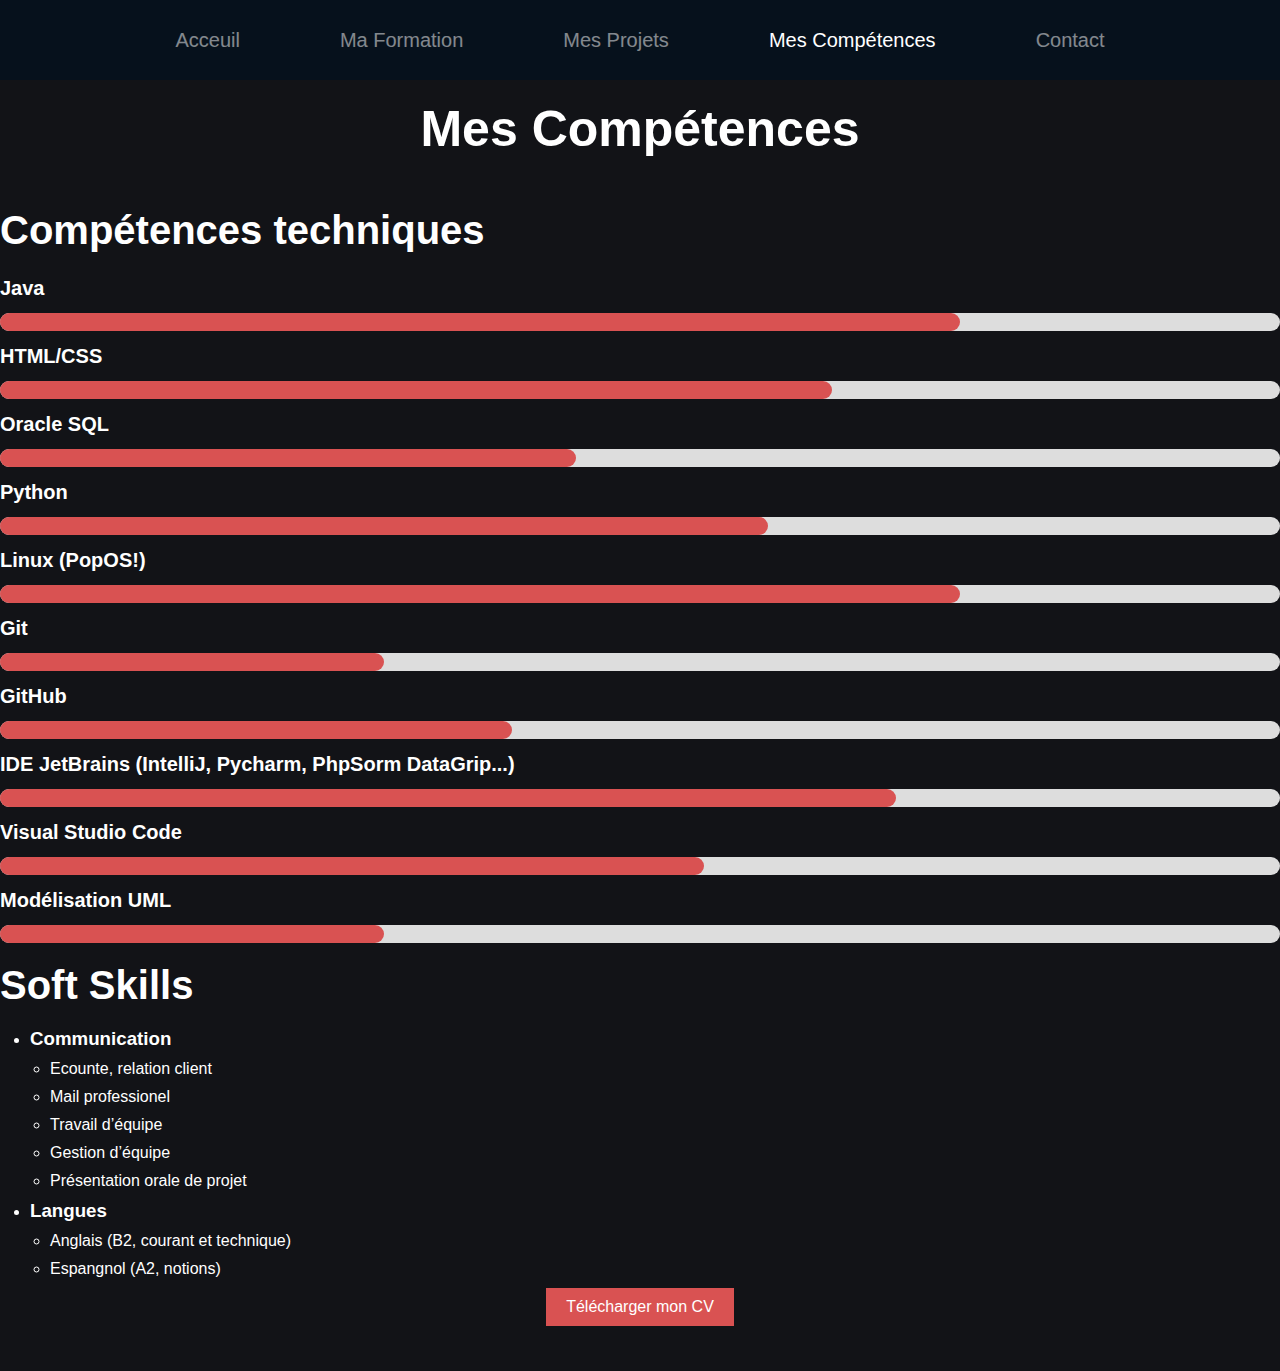
<file: cv/index.html>
<!DOCTYPE html>
<html lang="fr">
<head>
    <meta charset="utf-8">
    <meta name="viewport" content='width=device-width, initial-scale=1.0'>
    <title>Émilien FIEU</title>

    <link rel="stylesheet" href="../style.css">
    <link rel="icon" href="../media/img/favicon.ico" type="image/x-icon">
</head>
<body>
<nav class="navbar">
    <ul class="link-group">
        <li class="link"><a href="../">Acceuil</a></li>
        <li class="link"><a href="../formation/">Ma formation</a></li>

        <li class="link"><a href="../projects/">Mes Projets</a></li>
        <li class="link active "><a href="">Mes Compétences</a></li>
        <li class="link"><a href="../contact/">Contact</a></li>
    </ul>
</nav>

<section class="cv-section">
    <h1>Mes Compétences</h1>
    <div class="cv">
        <div class="cv-container">
            <h2>Compétences techniques</h2>
            <ul class="cv-list">
                <li class="cv-item">Java</li>
                <div class="skills-container">
                    <div class="skills java"> </div>
                </div>

                <li class="cv-item">HTML/CSS</li>
                <div class="skills-container">
                    <div class="skills html"></div>
                </div>

                <li class="cv-item">Oracle SQL</li>
                <div class="skills-container">
                    <div class="skills SQL"> </div>
                </div>

                <li class="cv-item">Python</li>
                <div class="skills-container">
                    <div class="skills python"> </div>
                </div>

                <li class="cv-item">Linux (PopOS!)</li>
                <div class="skills-container">
                    <div class="skills linux"> </div>
                </div>

                <li class="cv-item">Git</li>
                <div class="skills-container">
                    <div class="skills git"> </div>
                </div>

                <li class="cv-item">GitHub</li>
                <div class="skills-container">
                    <div class="skills github"> </div>
                </div>

                <li class="cv-item">IDE JetBrains (IntelliJ, Pycharm, PhpSorm DataGrip...) </li>
                <div class="skills-container">
                    <div class="skills jetbrains"> </div>
                </div>

                <li class="cv-item">Visual Studio Code</li>
                <div class="skills-container">
                    <div class="skills vscode"> </div>
                </div>

                <li class="cv-item">Modélisation UML</li>
                <div class="skills-container">
                    <div class="skills uml"> </div>
                </div>
            </ul>

            <h2 class="soft-skills-title">Soft Skills</h2>
            <ul class="soft-skills">
                <li>
                    <h3>Communication</h3>
                    <ul class="soft-skills-sublist">
                        <li>Ecounte, relation client</li>
                        <li>Mail professionel</li>
                        <li>Travail d’équipe</li>
                        <li>Gestion d’équipe</li>
                        <li>Présentation orale de projet</li>
                    </ul>
                </li>
                <li>
                    <h3>Langues</h3>
                    <ul class="soft-skills-sublist">
                        <li>Anglais (B2, courant et technique)</li>
                        <li>Espangnol (A2, notions)</li>
                    </ul>
                </li>
            </ul>

        </div>
    </div>

    <div class="dowload-cv-container">
        <center>
        <a href="../media/pdf/CV_Emilien_FIEU.pdf">
            <button type="button" class="download-cv-btn">Télécharger mon CV</button>
        </a></center>
    </div>
</section>

</body>
</html>
</file>
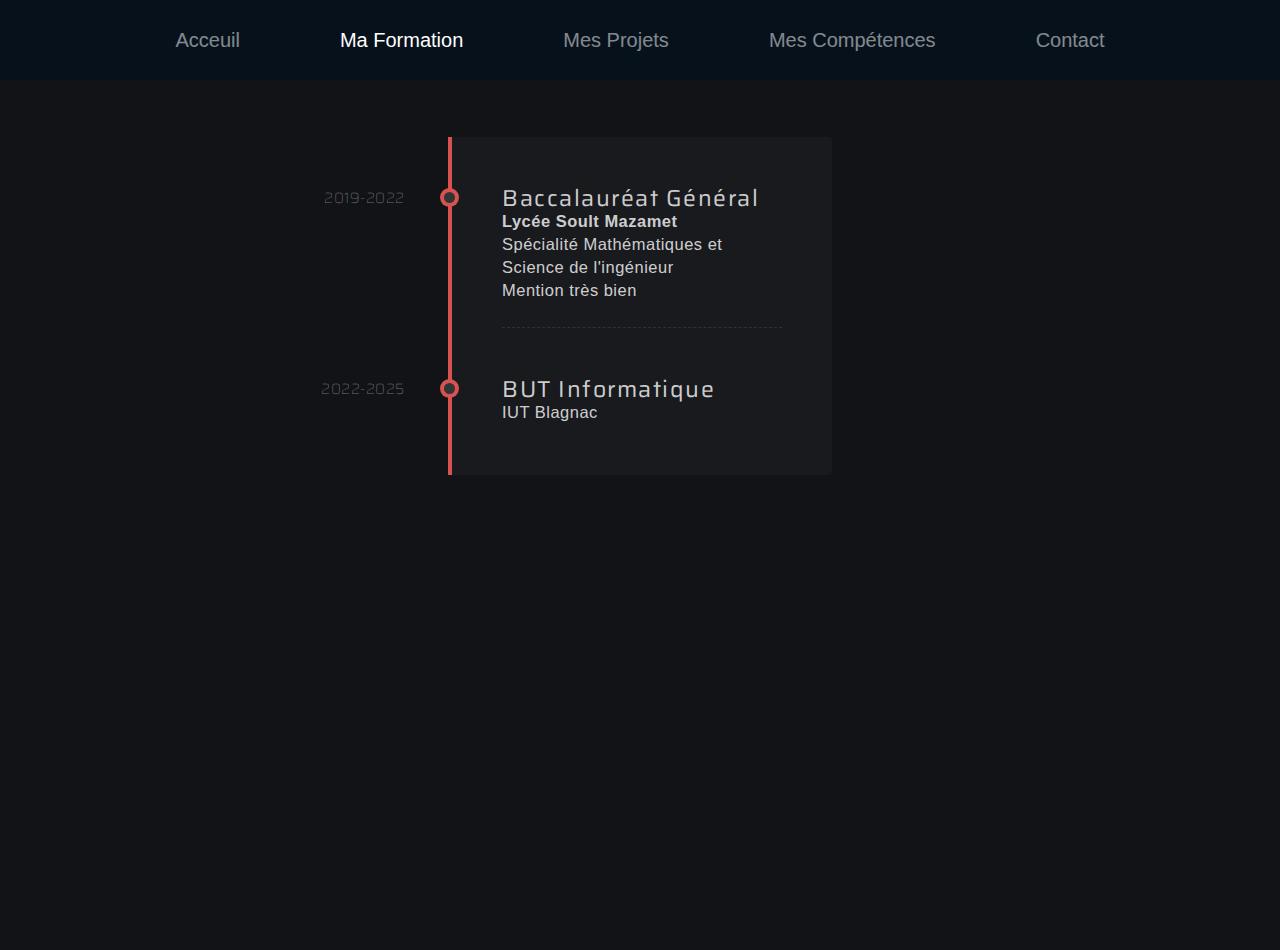
<file: formation/index.html>
<!DOCTYPE html>
<html lang="fr">
<head>
  <meta charset="utf-8">
  <meta name="viewport" content='width=device-width, initial-scale=1.0'>
  <title>Émilien FIEU</title>

  <link rel="stylesheet" href="../style.css">
  <link rel="icon" href="../media/img/favicon.ico" type="image/x-icon">
</head>
<body>
<nav class="navbar">
  <ul class="link-group">
    <li class="link"><a href="../">Acceuil</a></li>
    <li class="link active"><a href="">Ma formation</a></li>
    <li class="link"><a href="../projects/">Mes Projets</a></li>
    <li class="link"><a href="../cv/">Mes Compétences</a></li>
    <li class="link"><a href="../contact/">Contact</a></li>
  </ul>
</nav>

<div id="timeline-content">
  <h1>Timeline</h1>

  <ul class="timeline">
    <li class="event" data-date="2019-2022">
      <h3>Baccalauréat Général</h3>
      <h4>Lycée Soult Mazamet</h4>
      <p>Spécialité Mathématiques et Science de l'ingénieur <br>Mention très bien</p>
    </li>
    <li class="event" data-date="2022-2025">
      <h3>BUT Informatique</h3>
      <p>IUT Blagnac</p>
    </li>
  </ul>
</div>


</body>
</html>
</file>
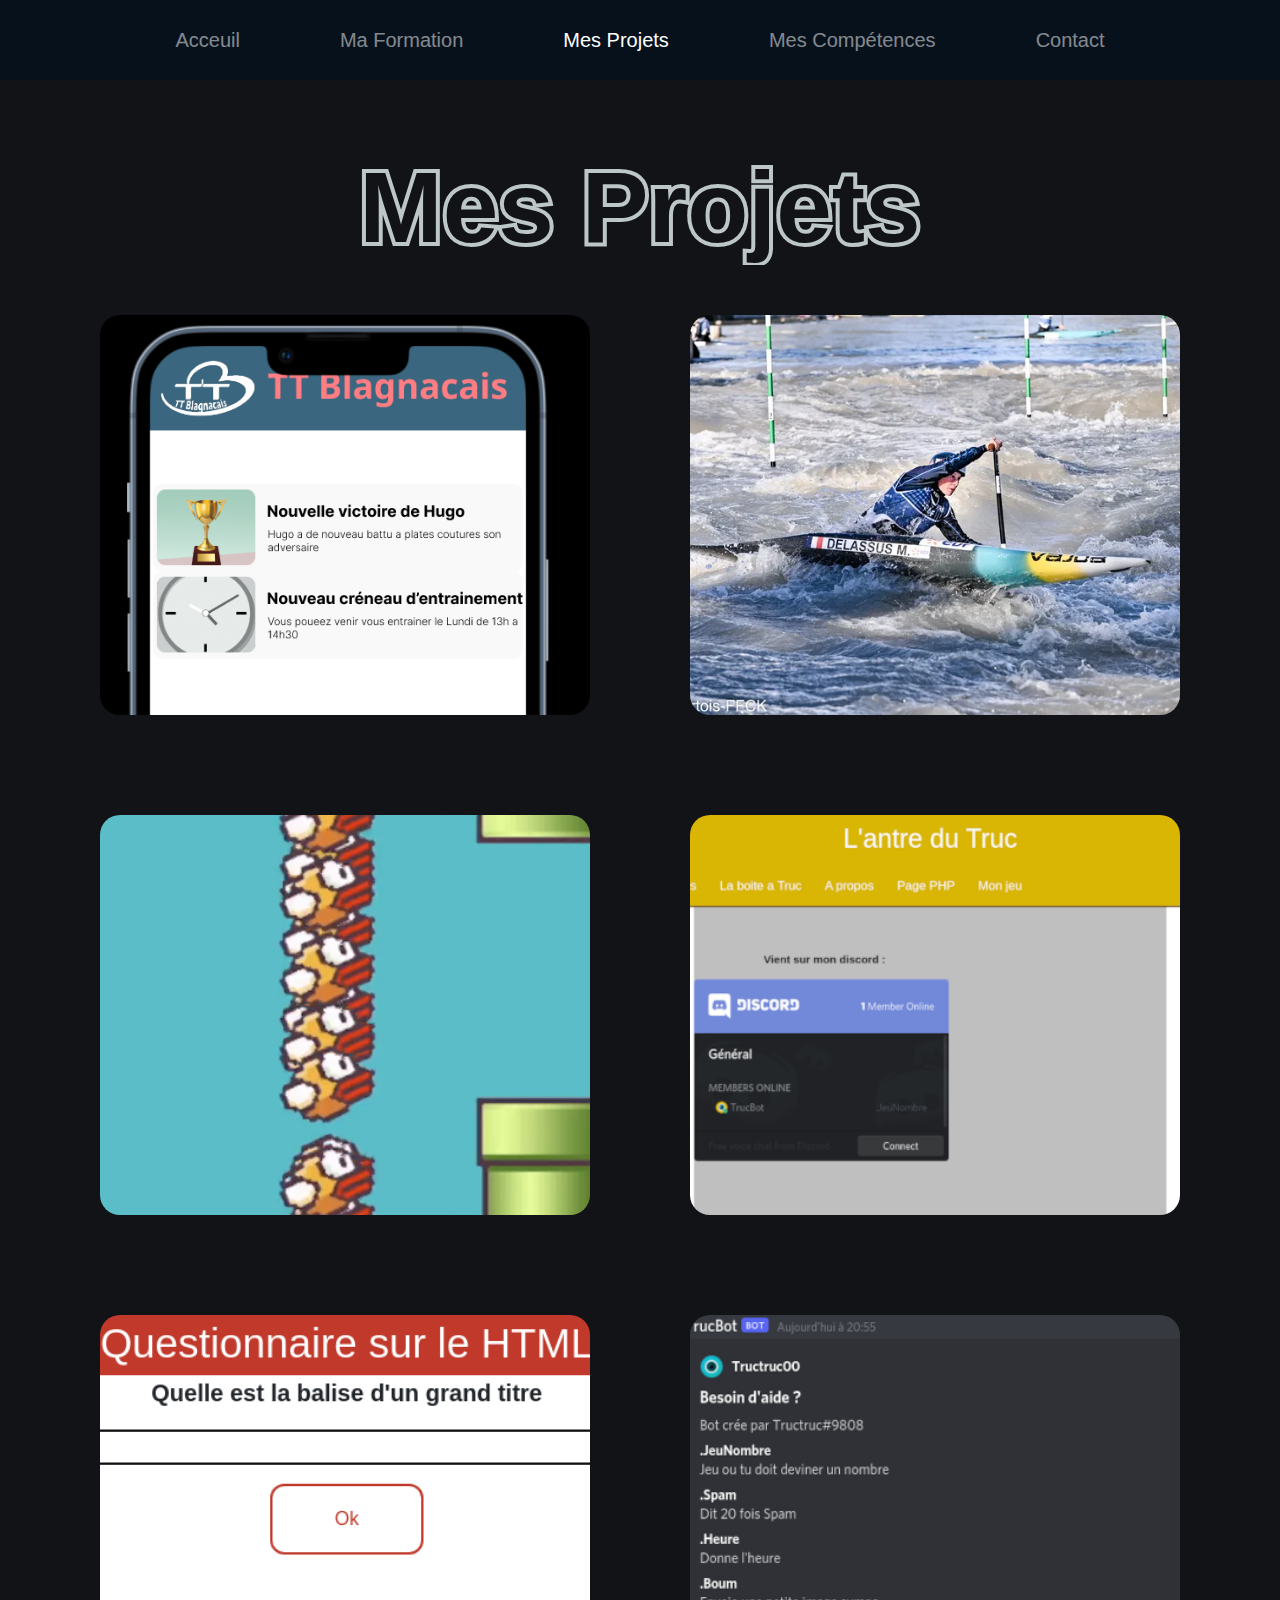
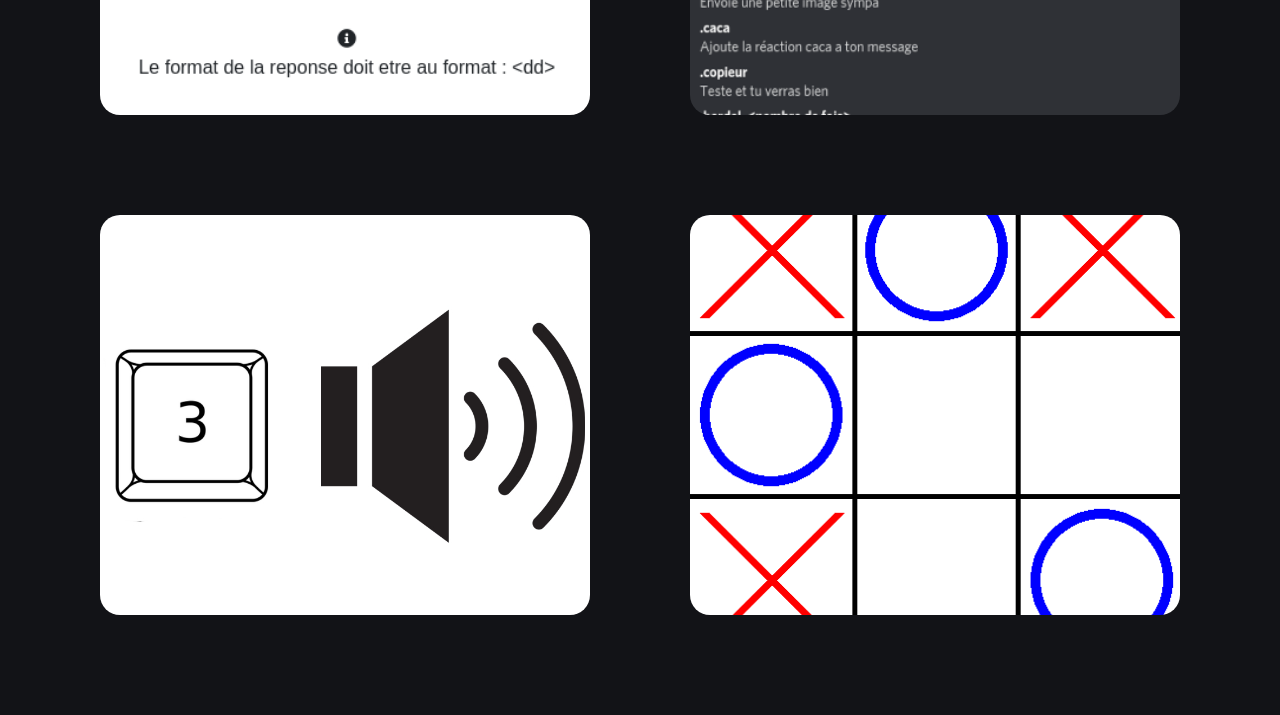
<file: projects/index.html>
<!DOCTYPE html>
<html lang="fr">
<head>
    <meta charset="utf-8">
    <meta name="viewport" content='width=device-width, initial-scale=1.0'>
    <title>Émilien FIEU</title>

    <link rel="stylesheet" href="../style.css">
    <link rel="icon" href="../media/img/favicon.ico" type="image/x-icon">
</head>
<body>
<nav class="navbar">
    <ul class="link-group">
        <li class="link"><a href="../">Acceuil</a></li>
        <li class="link"><a href="../formation/">Ma formation</a></li>

        <li class="link active"><a href="">Mes Projets</a></li>
        <li class="link "><a href="../cv/">Mes Compétences</a></li>
        <li class="link"><a href="../contact/">Contact</a></li>
    </ul>
</nav>
<section class="project-section">
    <h1 class="project-heading">Mes Projets</h1>

    <div class="project-container">

        <div class="project-card">
            <img src="../media/img/maquette.png" class="project-image" alt="">
            <div class="project-content">
                <h1 class="project-title">Maquette TTBlagnacais</h1>
                <p class="project-info">Réalisation d’une maquette d’aplicaiton après un recceuil de besoin en groupe de 3, réalisé durant mon BUT
                </p>
                <div class="project-btn-grp">
                    <button class="project-btn live"
                            onclick='window.location.href=qhref="https://www.figma.com/proto/7VjiIayCmuTxptSemp5CbI/page?node-id=77%3A203&starting-point-node-id=77%3A203";'>Démo
                    </button>
                </div>
            </div>
        </div>

        <div class="project-card">
            <img src="../media/img/canoe.webp" class="project-image" alt="">
            <div class="project-content">
                <h1 class="project-title">Compétition de canoë</h1>
                <p class="project-info">Une application Java permettant la gestion de compétition de canoë réalisé durant mon BUT en groupe de 3
                </p>
                <div class="project-btn-grp">
                    <button class="project-btn "
                            onclick='window.location.href="https://github.com/Tructruc/codeSAE1.1";'>Code Source
                    </button>
                </div>
            </div>
        </div>

        <div class="project-card">
            <img src="../media/img/flappy.png" class="project-image" alt="">
            <div class="project-content">
                <h1 class="project-title">IA Flappy Bird</h1>
                <p class="project-info">Un réseau de neurone qui peut jouer au jeu Flappy Bird, réalisé en python avec
                    la librarie NEAT-Python, basé sur <a
                            href="https://www.youtube.com/watch?v=MMxFDaIOHsE&list=PLzMcBGfZo4-lwGZWXz5Qgta_YNX3_vLS2">ce
                        tutoriel</a>
                </p>
                <div class="project-btn-grp">
                    <button class="project-btn live" onclick="window.location.href='https://youtu.be/elrKoB7V4fw';">
                        Démo
                    </button>
                </div>
            </div>
        </div>

        <div class="project-card">
            <img src="../media/img/lantre.png" class="project-image" alt="">
            <div class="project-content">
                <h1 class="project-title">L'antre du Truc</h1>
                <p class="project-info">Un site réalisé en HTML, CSS et PHP
                </p>
                <div class="project-btn-grp">
                    <button class="project-btn "
                            onclick='window.location.href="https://github.com/Tructruc/LAntreDuTruc";'>Code Source
                    </button>
                    <button class="project-btn live"
                            onclick='window.location.href=qhref="https://lantre-du-truc.000webhostapp.com/";'>Démo
                    </button>
                </div>
            </div>
        </div>

        <div class="project-card ">
            <img src="../media/img/questionnair.png" class="project-image project-questionnaire" alt="">
            <div class="project-content">
                <h1 class="project-title">Questionaire HTML</h1>
                <p class="project-info">Petit site réalisé lors de mon stage de 3ᵉ consistant en un questionnaire en
                    JavaScript sur les balises HTML et CSS.
                </p>
                <div class="project-btn-grp">
                    <button class="project-btn "
                            onclick='window.location.href="https://github.com/Tructruc/Site-questionnaire-HTML";'>Code
                        source
                    </button>
                    <button class="project-btn live"
                            onclick='window.location.href="https://questionaire-html.web.app/";'>Démo
                    </button>
                </div>
            </div>
        </div>

        <div class="project-card">
            <img src="../media/img/bot.png" class="project-image" alt="">
            <div class="project-content">
                <h1 class="project-title">TrucBot : un bot Discord</h1>
                <p class="project-info">Un bot discord développé en python avec lequel l'utilisateur peut interagir avec
                    par exemple un mini jeu proche du juste prix et d'autres commandes plus hummoristiques
                </p>
                <div class="project-btn-grp">
                    <button class="project-btn" onclick="window.alert('Le code source de ce projet n\'est pas public, contactez moi pour plus d\informations');
                            ">Code Source
                    </button>
                    <button class="project-btn live" onclick='window.location.href="https://discord.gg/5jVQDSu";'>Démo
                    </button>
                </div>
            </div>
        </div>

        <div class="project-card">
            <img src="../media/img/keysound.jpg" class="project-image" alt="">
            <div class="project-content">
                <h1 class="project-title">KeySound</h1>
                <p class="project-info">Un programme qui joue un son lorsque vous tapez sur une touche pour se rappeler
                    des bonne vielles machines a écrires.</p>
                <div class="project-btn-grp">
                    <button class="project-btn "
                            onclick='window.location.href="https://github.com/Tructruc/KeySound";'>Code Source
                    </button>
                </div>
            </div>
        </div>

        <div class="project-card">
            <img src="../media/img/tictactoe.png" class="project-image" alt="">
            <div class="project-content">
                <h1 class="project-title">TicTacToe</h1>
                <p class="project-info">Le jeu du morpion réalisé en python avec la librarie Pygame.</p>
                <div class="project-btn-grp">
                    <button class="project-btn "
                            onclick='window.location.href="https://github.com/Tructruc/TicTacToe";'>Code Source
                    </button>
                    <button class="project-btn live" onclick='window.location.href="https://youtu.be/Knbt7mDzv6I";'>
                        Démo
                    </button>
                </div>
            </div>
        </div>
    </div>
</section>
</body>
</html>
</file>
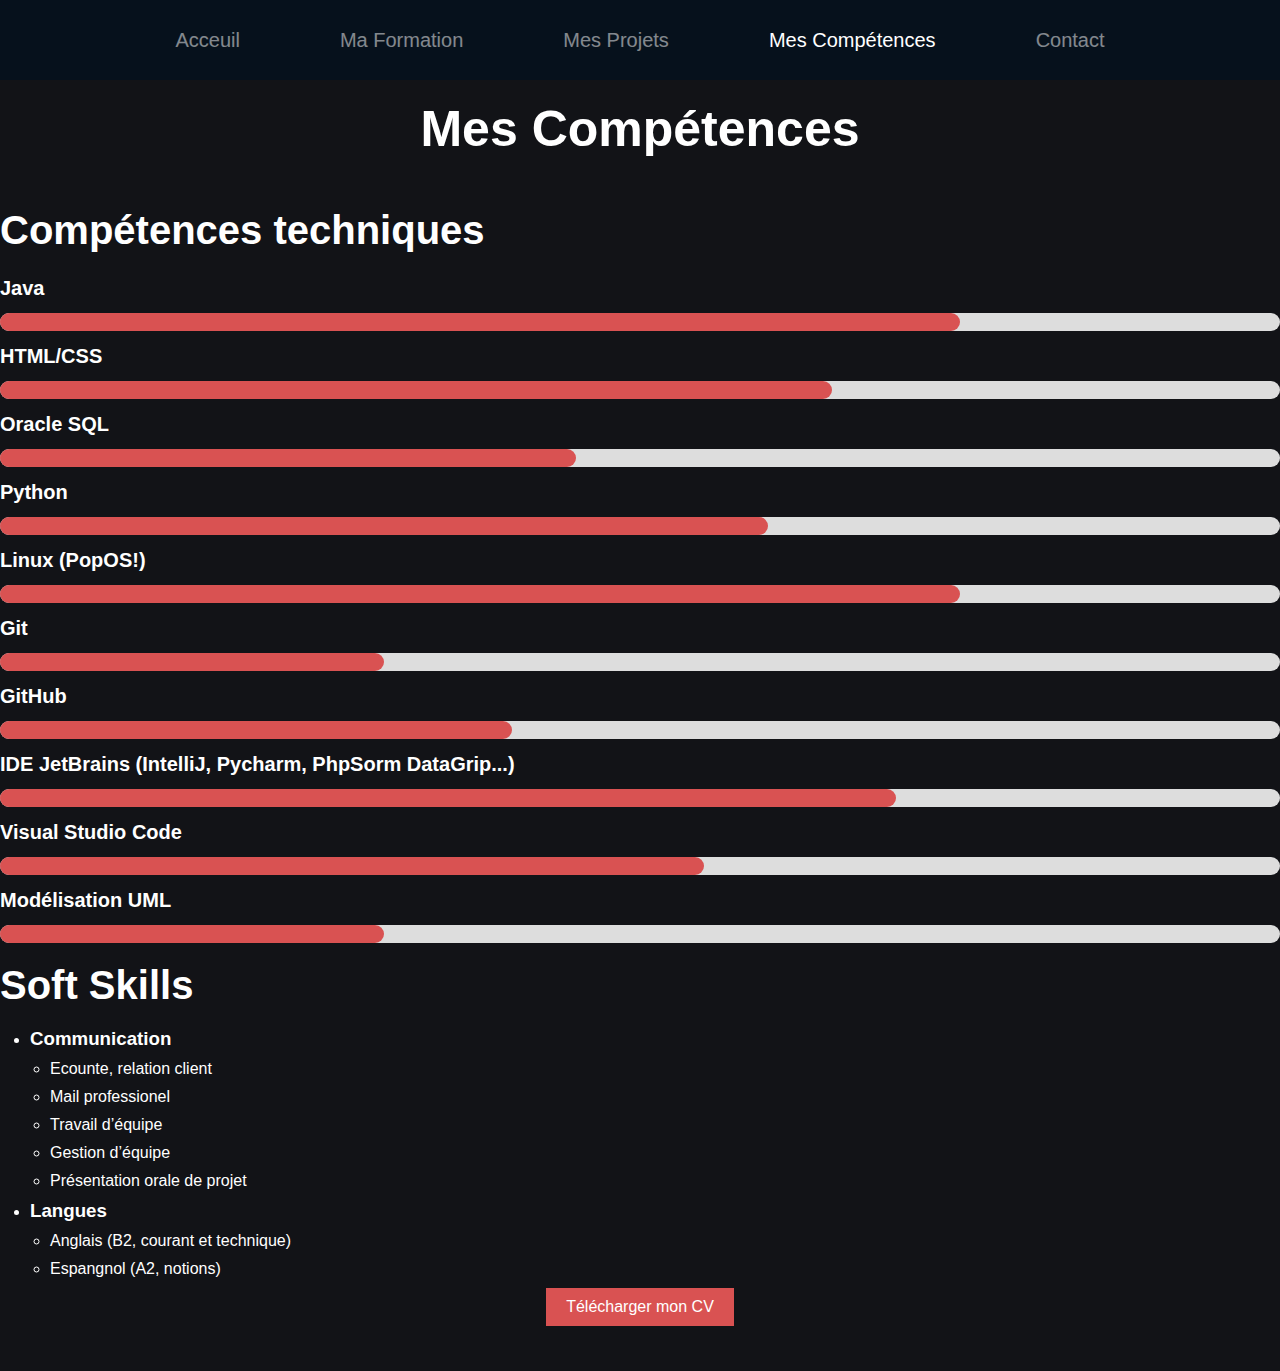
<file: cv.html>
<!DOCTYPE html>
<html lang="fr">
<head>
    <meta charset="utf-8">
    <meta name="viewport" content='width=device-width, initial-scale=1.0'>
    <title>Émilien FIEU</title>

    <link rel="stylesheet" href="style.css">
    <link rel="icon" href="media/img/favicon.ico" type="image/x-icon">
</head>
<body>
<nav class="navbar">
    <ul class="link-group">
        <li class="link"><a href="index.html">Acceuil</a></li>
        <li class="link"><a href="formation.html">Ma formation</a></li>

        <li class="link"><a href="projects.html">Mes Projets</a></li>
        <li class="link active "><a href="cv.html">Mes Compétences</a></li>
        <li class="link"><a href="contact.html">Contact</a></li>
    </ul>
</nav>

<section class="cv-section">
    <h1>Mes Compétences</h1>
    <div class="cv">
        <div class="cv-container">
            <h2>Compétences techniques</h2>
            <ul class="cv-list">
                <li class="cv-item">Java</li>
                <div class="skills-container">
                    <div class="skills java"> </div>
                </div>

                <li class="cv-item">HTML/CSS</li>
                <div class="skills-container">
                    <div class="skills html"></div>
                </div>

                <li class="cv-item">Oracle SQL</li>
                <div class="skills-container">
                    <div class="skills SQL"> </div>
                </div>

                <li class="cv-item">Python</li>
                <div class="skills-container">
                    <div class="skills python"> </div>
                </div>

                <li class="cv-item">Linux (PopOS!)</li>
                <div class="skills-container">
                    <div class="skills linux"> </div>
                </div>

                <li class="cv-item">Git</li>
                <div class="skills-container">
                    <div class="skills git"> </div>
                </div>

                <li class="cv-item">GitHub</li>
                <div class="skills-container">
                    <div class="skills github"> </div>
                </div>

                <li class="cv-item">IDE JetBrains (IntelliJ, Pycharm, PhpSorm DataGrip...) </li>
                <div class="skills-container">
                    <div class="skills jetbrains"> </div>
                </div>

                <li class="cv-item">Visual Studio Code</li>
                <div class="skills-container">
                    <div class="skills vscode"> </div>
                </div>

                <li class="cv-item">Modélisation UML</li>
                <div class="skills-container">
                    <div class="skills uml"> </div>
                </div>
            </ul>

            <h2 class="soft-skills-title">Soft Skills</h2>
            <ul class="soft-skills">
                <li>
                    <h3>Communication</h3>
                    <ul class="soft-skills-sublist">
                        <li>Ecounte, relation client</li>
                        <li>Mail professionel</li>
                        <li>Travail d’équipe</li>
                        <li>Gestion d’équipe</li>
                        <li>Présentation orale de projet</li>
                    </ul>
                </li>
                <li>
                    <h3>Langues</h3>
                    <ul class="soft-skills-sublist">
                        <li>Anglais (B2, courant et technique)</li>
                        <li>Espangnol (A2, notions)</li>
                    </ul>
                </li>
            </ul>

        </div>
    </div>

    <div class="dowload-cv-container">
        <center>
        <a href="media/pdf/CV_Emilien_FIEU.pdf">
            <button type="button" class="download-cv-btn">Télécharger mon CV</button>
        </a></center>
    </div>
</section>

</body>
</html>
</file>
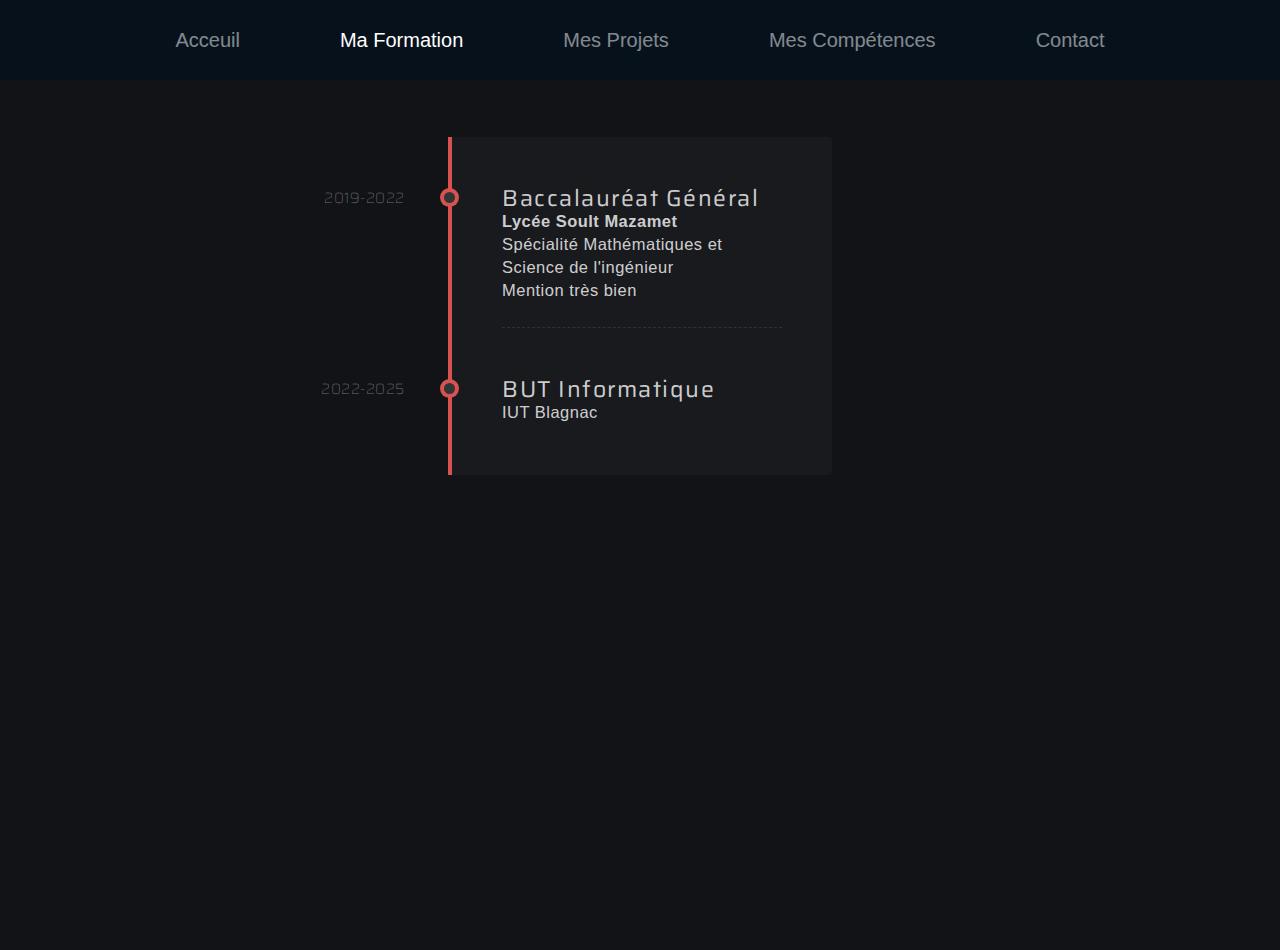
<file: formation.html>
<!DOCTYPE html>
<html lang="fr">
<head>
  <meta charset="utf-8">
  <meta name="viewport" content='width=device-width, initial-scale=1.0'>
  <title>Émilien FIEU</title>

  <link rel="stylesheet" href="style.css">
  <link rel="icon" href="media/img/favicon.ico" type="image/x-icon">
</head>
<body>
<nav class="navbar">
  <ul class="link-group">
    <li class="link"><a href="index.html">Acceuil</a></li>
    <li class="link active"><a href="formation.html">Ma formation</a></li>
    <li class="link"><a href="projects.html">Mes Projets</a></li>
    <li class="link"><a href="cv.html">Mes Compétences</a></li>
    <li class="link"><a href="contact.html">Contact</a></li>
  </ul>
</nav>

<div id="timeline-content">
  <h1>Timeline</h1>

  <ul class="timeline">
    <li class="event" data-date="2019-2022">
      <h3>Baccalauréat Général</h3>
      <h4>Lycée Soult Mazamet</h4>
      <p>Spécialité Mathématiques et Science de l'ingénieur <br>Mention très bien</p>
    </li>
    <li class="event" data-date="2022-2025">
      <h3>BUT Informatique</h3>
      <p>IUT Blagnac</p>
    </li>
  </ul>
</div>


</body>
</html>
</file>
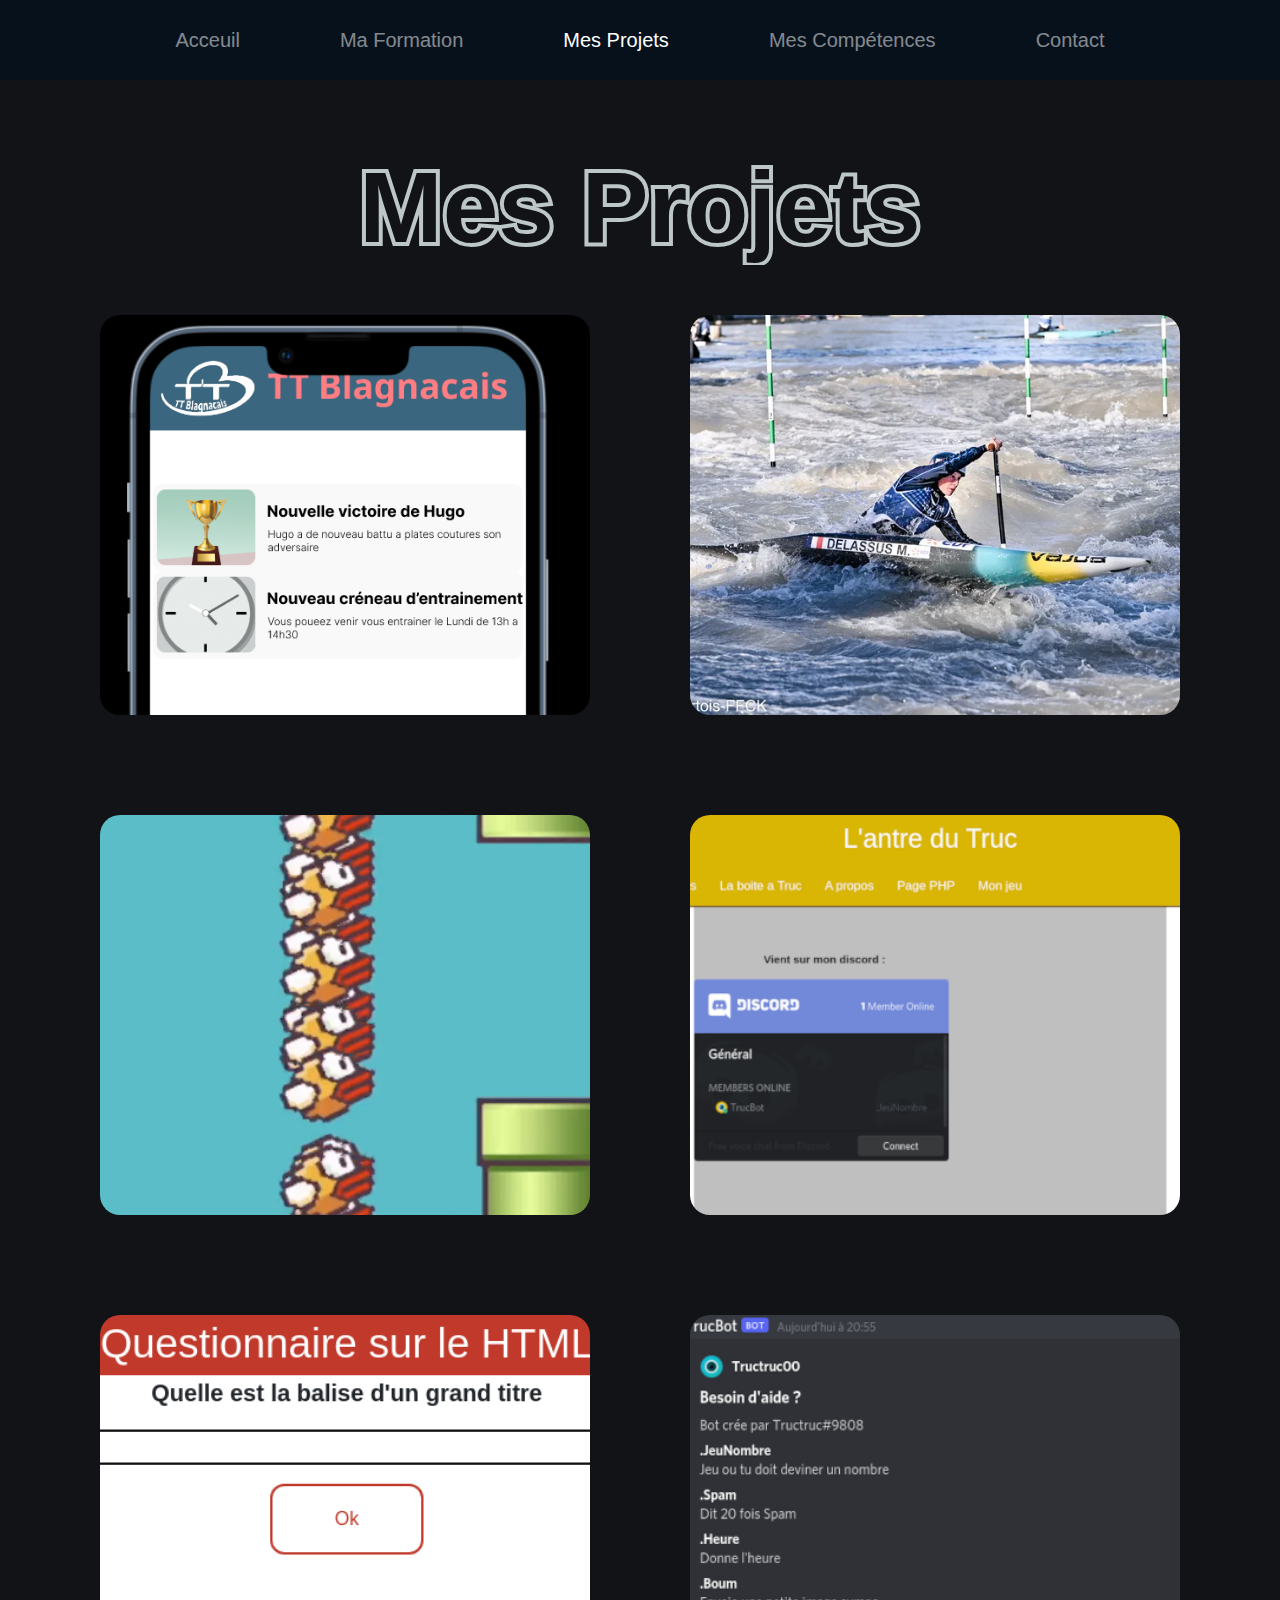
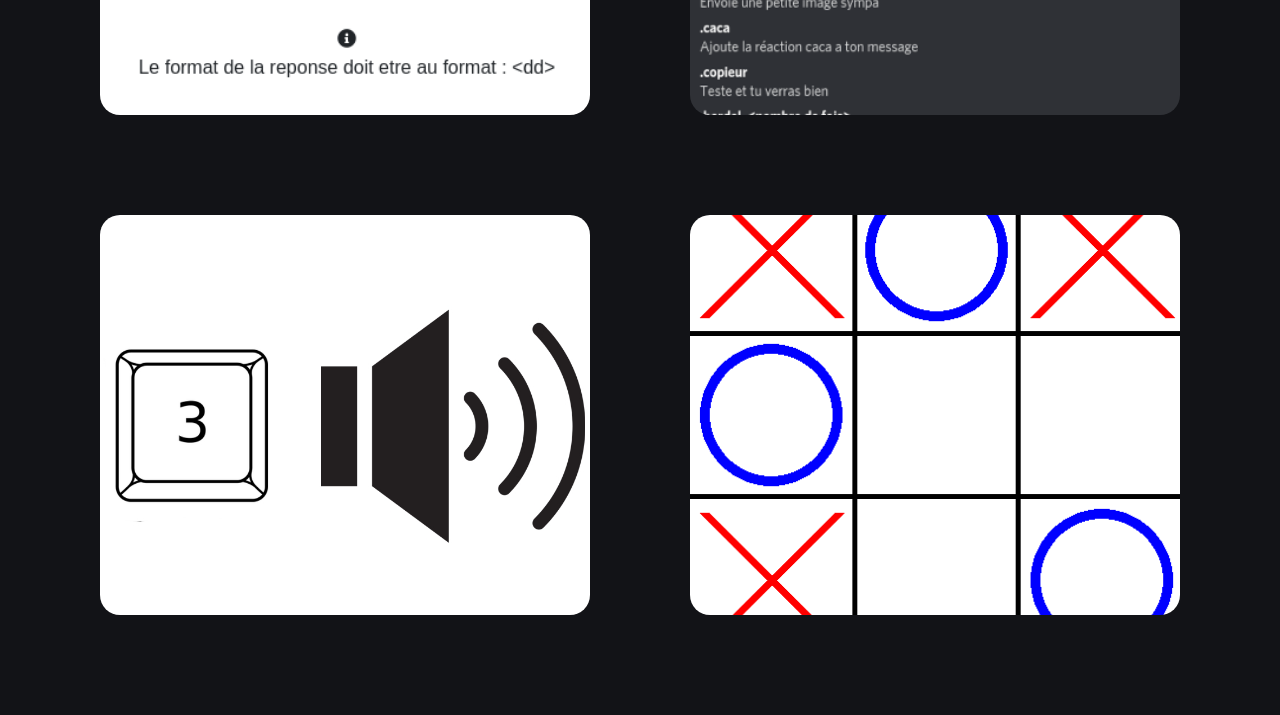
<file: projects.html>
<!DOCTYPE html>
<html lang="fr">
<head>
    <meta charset="utf-8">
    <meta name="viewport" content='width=device-width, initial-scale=1.0'>
    <title>Émilien FIEU</title>

    <link rel="stylesheet" href="style.css">
    <link rel="icon" href="media/img/favicon.ico" type="image/x-icon">
</head>
<body>
<nav class="navbar">
    <ul class="link-group">
        <li class="link"><a href="index.html">Acceuil</a></li>
        <li class="link"><a href="formation.html">Ma formation</a></li>

        <li class="link active"><a href="projects.html">Mes Projets</a></li>
        <li class="link "><a href="cv.html">Mes Compétences</a></li>
        <li class="link"><a href="contact.html">Contact</a></li>
    </ul>
</nav>
<section class="project-section">
    <h1 class="project-heading">Mes Projets</h1>

    <div class="project-container">

        <div class="project-card">
            <img src="media/img/maquette.png" class="project-image" alt="">
            <div class="project-content">
                <h1 class="project-title">Maquette TTBlagnacais</h1>
                <p class="project-info">Réalisation d’une maquette d’aplicaiton après un recceuil de besoin en groupe de 3, réalisé durant mon BUT
                </p>
                <div class="project-btn-grp">
                    <button class="project-btn live"
                            onclick='window.location.href=qhref="https://www.figma.com/proto/7VjiIayCmuTxptSemp5CbI/page?node-id=77%3A203&starting-point-node-id=77%3A203";'>Démo
                    </button>
                </div>
            </div>
        </div>

        <div class="project-card">
            <img src="media/img/canoe.webp" class="project-image" alt="">
            <div class="project-content">
                <h1 class="project-title">Compétition de canoë</h1>
                <p class="project-info">Une application Java permettant la gestion de compétition de canoë réalisé durant mon BUT en groupe de 3
                </p>
                <div class="project-btn-grp">
                    <button class="project-btn "
                            onclick='window.location.href="https://github.com/Tructruc/codeSAE1.1";'>Code Source
                    </button>
                </div>
            </div>
        </div>

        <div class="project-card">
            <img src="media/img/flappy.png" class="project-image" alt="">
            <div class="project-content">
                <h1 class="project-title">IA Flappy Bird</h1>
                <p class="project-info">Un réseau de neurone qui peut jouer au jeu Flappy Bird, réalisé en python avec
                    la librarie NEAT-Python, basé sur <a
                            href="https://www.youtube.com/watch?v=MMxFDaIOHsE&list=PLzMcBGfZo4-lwGZWXz5Qgta_YNX3_vLS2">ce
                        tutoriel</a>
                </p>
                <div class="project-btn-grp">
                    <button class="project-btn live" onclick="window.location.href='https://youtu.be/elrKoB7V4fw';">
                        Démo
                    </button>
                </div>
            </div>
        </div>

        <div class="project-card">
            <img src="media/img/lantre.png" class="project-image" alt="">
            <div class="project-content">
                <h1 class="project-title">L'antre du Truc</h1>
                <p class="project-info">Un site réalisé en HTML, CSS et PHP
                </p>
                <div class="project-btn-grp">
                    <button class="project-btn "
                            onclick='window.location.href="https://github.com/Tructruc/LAntreDuTruc";'>Code Source
                    </button>
                    <button class="project-btn live"
                            onclick='window.location.href=qhref="https://lantre-du-truc.000webhostapp.com/";'>Démo
                    </button>
                </div>
            </div>
        </div>

        <div class="project-card ">
            <img src="media/img/questionnair.png" class="project-image project-questionnaire" alt="">
            <div class="project-content">
                <h1 class="project-title">Questionaire HTML</h1>
                <p class="project-info">Petit site réalisé lors de mon stage de 3ᵉ consistant en un questionnaire en
                    JavaScript sur les balises HTML et CSS.
                </p>
                <div class="project-btn-grp">
                    <button class="project-btn "
                            onclick='window.location.href="https://github.com/Tructruc/Site-questionnaire-HTML";'>Code
                        source
                    </button>
                    <button class="project-btn live"
                            onclick='window.location.href="https://questionaire-html.web.app/";'>Démo
                    </button>
                </div>
            </div>
        </div>

        <div class="project-card">
            <img src="media/img/bot.png" class="project-image" alt="">
            <div class="project-content">
                <h1 class="project-title">TrucBot : un bot Discord</h1>
                <p class="project-info">Un bot discord développé en python avec lequel l'utilisateur peut interagir avec
                    par exemple un mini jeu proche du juste prix et d'autres commandes plus hummoristiques
                </p>
                <div class="project-btn-grp">
                    <button class="project-btn" onclick="window.alert('Le code source de ce projet n\'est pas public, contactez moi pour plus d\informations');
                            ">Code Source
                    </button>
                    <button class="project-btn live" onclick='window.location.href="https://discord.gg/5jVQDSu";'>Démo
                    </button>
                </div>
            </div>
        </div>

        <div class="project-card">
            <img src="media/img/keysound.jpg" class="project-image" alt="">
            <div class="project-content">
                <h1 class="project-title">KeySound</h1>
                <p class="project-info">Un programme qui joue un son lorsque vous tapez sur une touche pour se rappeler
                    des bonne vielles machines a écrires.</p>
                <div class="project-btn-grp">
                    <button class="project-btn "
                            onclick='window.location.href="https://github.com/Tructruc/KeySound";'>Code Source
                    </button>
                </div>
            </div>
        </div>

        <div class="project-card">
            <img src="media/img/tictactoe.png" class="project-image" alt="">
            <div class="project-content">
                <h1 class="project-title">TicTacToe</h1>
                <p class="project-info">Le jeu du morpion réalisé en python avec la librarie Pygame.</p>
                <div class="project-btn-grp">
                    <button class="project-btn "
                            onclick='window.location.href="https://github.com/Tructruc/TicTacToe";'>Code Source
                    </button>
                    <button class="project-btn live" onclick='window.location.href="https://youtu.be/Knbt7mDzv6I";'>
                        Démo
                    </button>
                </div>
            </div>
        </div>
    </div>
</section>
</body>
</html>
</file>
<file: style.css>
@import url('https://fonts.googleapis.com/css?family=Saira+Extra+Condensed:100,200,300,400,500,600,700,800|Saira:100,200,300,400,500,600,700,800');

* {
    margin: 0;
    padding: 0;
    box-sizing: border-box;
}

body {
    width: 100%;
    max-width: 1400px;
    display: block;
    margin: auto;
    min-height: 100vh;
    background: #121317;
    font-family: sans-serif;
    overflow-y: auto;
}

.navbar {
    width: 100%;
    position: fixed;
    top: 0;
    left: 0;
    display: flex;
    justify-content: center;
    z-index: 2;
    background: #06111C;
}

.link-group {
    list-style: none;
    display: flex;
}

.link a {
    color: white;
    opacity: 0.5;
    text-decoration: none;
    text-transform: capitalize;
    padding: 10px 30px;
    margin: 0 20px;
    line-height: 80px;
    transition: .5s;
    font-size: 20px;

}

.link a:hover, .link.active a {
    opacity: 1;
}


.home-section.active,
.project-section.active,
.about-section.active,
.contact-section.active {
    position: relative;
    opacity: 1;
    z-index: 1;
}

.home-section {
    width: 100%;
    height: 100vh;
    padding: 0 150px;
    display: flex;
    align-items: center;
    position: fixed;
    top: 0;
    opacity: 1;
    transition: 1s;
}

.hero-heading {
    color: white;
    font-size: 120px;
    text-transform: capitalize;
    font-weight: 300;
}

.project-section {
    width: 100%;
    /*min-height: 100vh;*/
    padding: 150px 100px 100px;
    /*position: fixed;*/
    top: 0;
    transition: 1s;
    opacity: 1;
}

.project-heading {
    font-size: 100px;
    background: #BEC7C7;
    text-transform: capitalize;
    text-align: center;
    margin-bottom: 50px;
    color: #121317;
    background-clip: text;
    -webkit-background-clip: text;
    -webkit-text-stroke: 8px transparent;
}

.project-container {
    display: grid;
    grid-template-columns: repeat(2, 1fr);
    gap: 100px;
}

.project-card {
    height: 400px;
    position: relative;

}

.project-image {
    width: 100%;
    height: 100%;
    position: absolute;
    top: 0;
    left: 0;
    object-fit: cover;
    transition: 0.5s;
    border-radius: 20px
}

.project-content {
    position: relative;
    padding: 40px;
    color: white;
    transition: 0.5s;
    opacity: 0;
}

.project-title {
    font-size: 50px;
    text-transform: capitalize;
    text-align: center;
    font-weight: 300;
}

.project-info {
    margin: 40px;
    font-size: 20px;
    line-height: 30px;
    text-align: center;
}

.project-btn-grp {
    display: grid;
    grid-template-columns: repeat(2, 1fr);
    gap: 20px;
}

.project-btn {
    height: 40px;
    text-transform: capitalize;
    font-size: 18px;
    border: none;
    background: #121317;
    color: white;
    cursor: pointer;
}

.project-btn.live {
    background: none;
    border: 2px solid white;

}

.project-card:hover .project-image {

    filter: brightness(50%) blur(20px);
}

.project-card:hover .project-content {
    opacity: 1;
}

.project-card:hover .project-questionnaire {
    filter: brightness(0.5) blur(20px)
}

.about-section {
    width: 100%;
    min-height: 100vh;
    padding: 150px 100px 0;
    position: fixed;
    top: 0;
    transition: 1s;
}


.about {
    width: 70%;
    display: grid;
    grid-template-columns: 35% 65%;
    gap: 40px;
}

.about-img-container {
    position: relative;
}

.about-info {
    color: white;
    opacity: 0.6;
    font-size: 20px;
    line-height: 40px;
}

.about-img {
    width: 100%;
    height: 100%;
    object-fit: cover;
    border-radius: 20px;
}

.download-cv-btn {
    bottom: 20px;
    padding: 10px 20px;
    color: white;
    border: none;
    font-size: 16px;
    cursor: pointer;
    transition: .5s;
    background-color: #D95252;

}

.dowload-cv-container {
    max-width: 1400px;
    width: 100%;
}

.download-cv-btn:hover {
    background: #06111C;
}

.contact-section {
    position: fixed;
    top: 0;
    transition: 1s;
    padding: 100px 150px;
    height: 100vh;
    display: grid;
    grid-template-columns: repeat(2, 1fr);
    gap: 50px;
    margin: auto;
}

.contact-form input, .contact-form textarea {
    width: 100%;
    height: 40px;
    background: #6e7474;
    border: 1px solid white;
    margin-bottom: 30px;
    border-radius: 5px;
    text-transform: capitalize;
    color: white;
    padding: 5px 10px;
}

::placeholder {
    color: white
}

#msg {
    height: 280px;
    resize: none;
    font-family: sans-serif;
}

.form-submit-btn {
    background: #D95252;
    color: white;
    text-transform: capitalize;
    padding: 15px 40px;
    display: block;
    margin: auto;
    border-radius: 10px;
    border: none;
    cursor: pointer;
}


.contact-info {
    margin-top: 50px;
    color: white;

}

.contact-list {
    line-height: 2em;
}

.contact-form {
    margin-top: 50px;
}


#timeline-content {
    margin-top: 50px;
    text-align: center;
}

.timeline {
    border-left: 4px solid #D95252;
    border-bottom-right-radius: 4px;
    border-top-right-radius: 4px;
    background: rgba(255, 255, 255, 0.03);
    color: rgba(255, 255, 255, 0.8);
    font-family: 'Chivo', sans-serif;
    margin: 50px auto;
    letter-spacing: 0.5px;
    position: relative;
    line-height: 1.4em;
    font-size: 1.03em;
    padding: 50px;
    list-style: none;
    text-align: left;
    font-weight: 100;
    max-width: 30%;
}

.timeline h1 {
    font-family: 'Saira', sans-serif;
    letter-spacing: 1.5px;
    font-weight: 100;
    font-size: 1.4em;
}

.timeline h2, .timeline h3 {
    font-family: 'Saira', sans-serif;
    letter-spacing: 1.5px;
    font-weight: 400;
    font-size: 1.4em;
}

.timeline .event {
    border-bottom: 1px dashed rgba(255, 255, 255, 0.1);
    padding-bottom: 25px;
    margin-bottom: 50px;
    position: relative;
}

.timeline .event:last-of-type {
    padding-bottom: 0;
    margin-bottom: 0;
    border: none;
}

.timeline .event:before, .timeline .event:after {
    position: absolute;
    display: block;
    top: 0;
}

.timeline .event:before {
    left: -217.5px;
    color: rgba(255, 255, 255, 0.4);
    content: attr(data-date);
    text-align: right;
    font-weight: 100;
    font-size: 0.9em;
    min-width: 120px;
    font-family: 'Saira', sans-serif;
}

.timeline .event:after {
    box-shadow: 0 0 0 4px #D95252;
    left: -57.85px;
    background: #313534;
    border-radius: 50%;
    height: 11px;
    width: 11px;
    content: "";
    top: 5px;
}

.cv-section {
    position: absolute;
    top: 0;
    transition: 1s;
    min-height: 100vh;
    color: white;
    padding-top: 100px;
    max-width: 1400px;
    width: 100%;

    padding-bottom: 5vh;
}

.cv-section h1 {
    text-align: center;
    font-size: 50px;
    margin-bottom: 50px;
}

.skills-container {
    background-color: #ddd;
    height: 2vh;
    border-radius: 10px;
}

.skills {
    background-color: #D95252;
    height: 2vh;
    border-radius: 10px;
    overflow: hidden;
    animation: skills 1s ease-in-out;
}

@keyframes skills {
    0% {
        width: 0;
    }
}

.java {
    width: 75%;
}

.html {
    width: 65%;
}

.SQL {
    width: 45%;
}

.python {
    width: 60%;
}

.linux {
    width: 75%;
}

.github {
    width: 40%;
}

.git {
    width: 30%;
}

.jetbrains {
    width: 70%;
}

.vscode {
    width: 55%;
}

.vscode {
    width: 55%;
}

.uml {
    width: 30%;
}

.cv-list li {
    list-style: none;
    margin-bottom: 10px;
    margin-top: 10px;
    font: bold 20px/1.5 sans-serif;
}

.cv-section h2 {
    font-size: 40px;
    margin-bottom: 20px;
}

.soft-skills li {
    margin-top: 10px;
    margin-bottom: 10px;

}

.soft-skills-title {
    margin-top: 20px;
}

.soft-skills {
    margin-left: 30px;
}

.soft-skills-sublist {
    margin-left: 20px;
}
</file>
